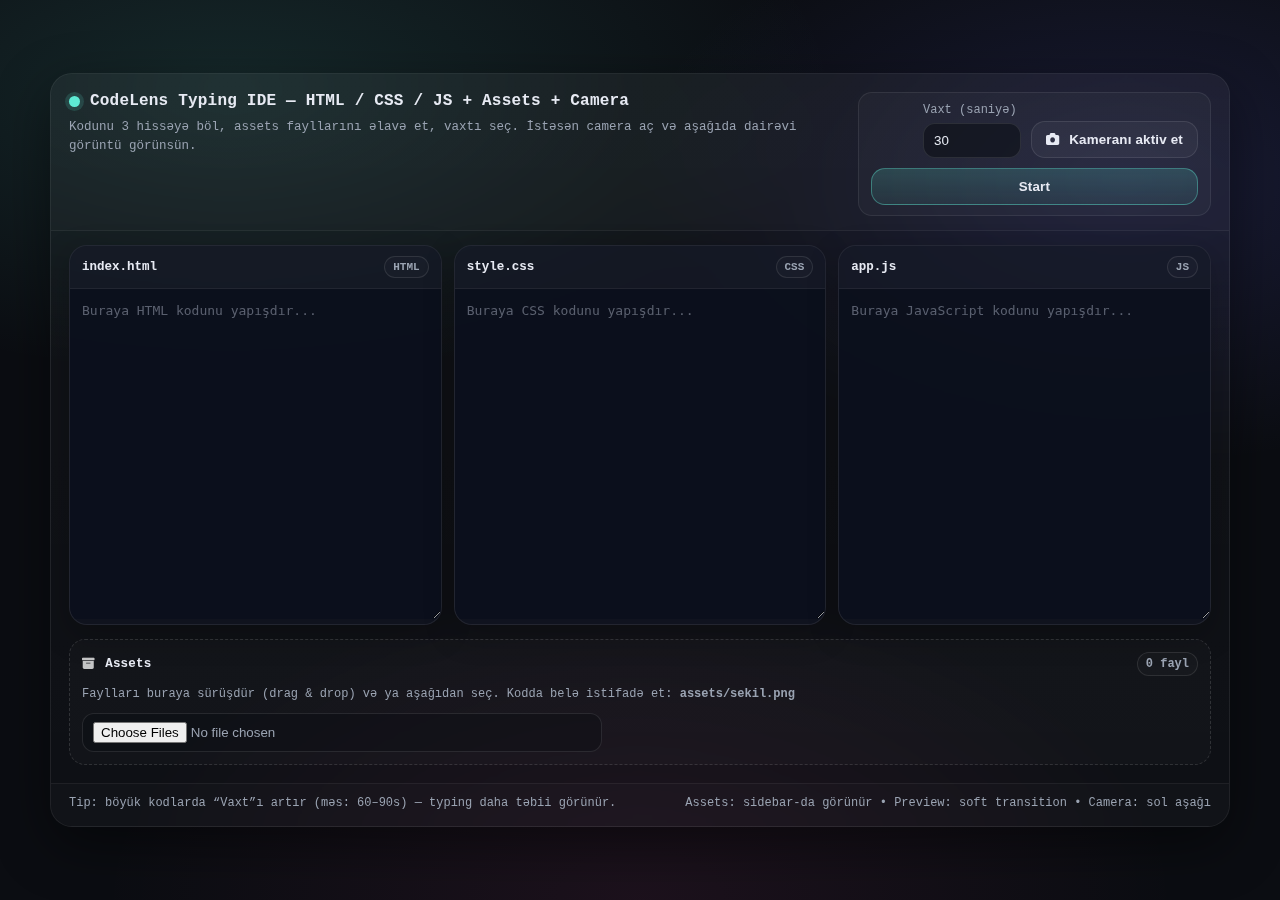
<file: index.html>
<!DOCTYPE html>
<html lang="az">
  <head>
    <meta charset="UTF-8" />
    <meta name="viewport" content="width=device-width, initial-scale=1.0" />
    <title>CodeLens Typing IDE (HTML/CSS/JS + Assets + Camera)</title>
    <link rel="icon" href="./assets/icon.png" />

    <!-- Font Awesome -->
    <link
      rel="stylesheet"
      href="./lib/fontawesome-free-6.5.2-web/css/all.min.css"
    />

    <!-- Prism.js -->
    <link href="./lib/prism/prism-tomorrow.min.css" rel="stylesheet" />
    <script defer src="./lib/prism/prism.min.js"></script>
    <script defer src="./lib/prism/prism-markup.min.js"></script>
    <script defer src="./lib/prism/prism-css.min.js"></script>
    <script defer src="./lib/prism/prism-javascript.min.js"></script>

    <link rel="stylesheet" href="./css/style.css" />
  </head>

  <body>
    <!-- Camera bubble -->
    <div class="camBubble" id="camBubble">
      <video id="camVideo" autoplay playsinline muted></video>
      <div class="camRing"></div>
      <div class="camBadge"><span class="camDot"></span> Camera</div>
    </div>

    <!-- SETUP -->
    <section id="setup">
      <div class="setupCard">
        <div class="setupHeader">
          <div class="hLeft">
            <div class="brandRow">
              <span class="badgeDot"></span>
              <span
                >CodeLens Typing IDE — HTML / CSS / JS + Assets + Camera</span
              >
            </div>
            <p class="subText">
              Kodunu 3 hissəyə böl, assets fayllarını əlavə et, vaxtı seç.
              İstəsən camera aç və aşağıda dairəvi görüntü görünsün.
            </p>
          </div>

          <div class="hRight">
            <div>
              <label for="time">Vaxt (saniyə)</label>
              <input id="time" type="number" min="1" value="30" />
            </div>

            <button class="btn btnGhost" id="cameraBtn" type="button">
              <i class="fa-solid fa-camera"></i>
              Kameranı aktiv et
            </button>

            <button class="btn" id="startBtn" type="button">Start</button>
          </div>
        </div>

        <div class="setupBody">
          <div class="grid">
            <div class="card">
              <div class="cardHeader">
                <div>index.html</div>
                <div class="chip">HTML</div>
              </div>
              <textarea
                id="inHtml"
                placeholder="Buraya HTML kodunu yapışdır..."
              ></textarea>
            </div>

            <div class="card">
              <div class="cardHeader">
                <div>style.css</div>
                <div class="chip">CSS</div>
              </div>
              <textarea
                id="inCss"
                placeholder="Buraya CSS kodunu yapışdır..."
              ></textarea>
            </div>

            <div class="card">
              <div class="cardHeader">
                <div>app.js</div>
                <div class="chip">JS</div>
              </div>
              <textarea
                id="inJs"
                placeholder="Buraya JavaScript kodunu yapışdır..."
              ></textarea>
            </div>
          </div>
        </div>

        <div class="assetsRow">
          <div class="assetBox" id="assetDrop">
            <div class="assetTop">
              <div class="assetTitle">
                <i class="fa-solid fa-box-archive"></i> Assets
              </div>
              <div class="assetCount" id="assetCount">0 fayl</div>
            </div>
            <div class="assetHint">
              Faylları buraya sürüşdür (drag & drop) və ya aşağıdan seç. Kodda
              belə istifadə et: <b>assets/sekil.png</b>
            </div>
            <div class="assetInput">
              <input type="file" id="assetInput" multiple />
            </div>
          </div>
        </div>

        <div class="setupFooter">
          <div>
            Tip: böyük kodlarda “Vaxt”ı artır (məs: 60–90s) — typing daha təbii
            görünür.
          </div>
          <div>
            Assets: sidebar-da görünür • Preview: soft transition • Camera: sol
            aşağı
          </div>
        </div>
      </div>
    </section>

    <!-- IDE -->
    <section id="ide">
      <div class="ideWrap">
        <aside class="sidebar">
          <div class="sbTop">
            <div class="brand"><span class="dot"></span> CodeLens</div>
            <div class="sub">Mini IDE</div>
          </div>

          <div class="fileList" id="codeFiles">
            <div class="file active" data-file="html">
              <div class="ico ico-html"><i class="fa-brands fa-html5"></i></div>
              <div class="meta">
                <div class="fname">index.html</div>
                <div class="hint">markup</div>
              </div>
            </div>

            <div class="file" data-file="css">
              <div class="ico ico-css">
                <i class="fa-brands fa-css3-alt"></i>
              </div>
              <div class="meta">
                <div class="fname">style.css</div>
                <div class="hint">styles</div>
              </div>
            </div>

            <div class="file" data-file="js">
              <div class="ico ico-js"><i class="fa-brands fa-js"></i></div>
              <div class="meta">
                <div class="fname">app.js</div>
                <div class="hint">logic</div>
              </div>
            </div>
          </div>

          <!-- ✅ Assets heç seçilməyibsə, JS bunu gizlədəcək -->
          <div class="fileList" id="assetsList" style="display: none">
            <div class="sectionLabel">
              <i class="fa-solid fa-folder-open"></i> assets/
            </div>
          </div>
        </aside>

        <main class="main">
          <div class="mainTop">
            <div class="tabTitle">
              <span id="activeFileName">index.html</span>
              <span class="pill" id="activeLangPill">HTML</span>
            </div>
            <div class="progress" id="progressText">0%</div>
          </div>

          <div class="editorArea" id="editorArea">
            <pre><code id="codeView" class="language-html"></code></pre>
          </div>
        </main>

        <section class="preview">
          <div class="previewTop">
            <div>Preview</div>
            <div id="previewStatus">—</div>
          </div>
          <div class="frames" id="frames"></div>
        </section>
      </div>
    </section>

    <div class="toast" id="toast"></div>

    <script src="./js/app.js"></script>
  </body>
</html>
</file>
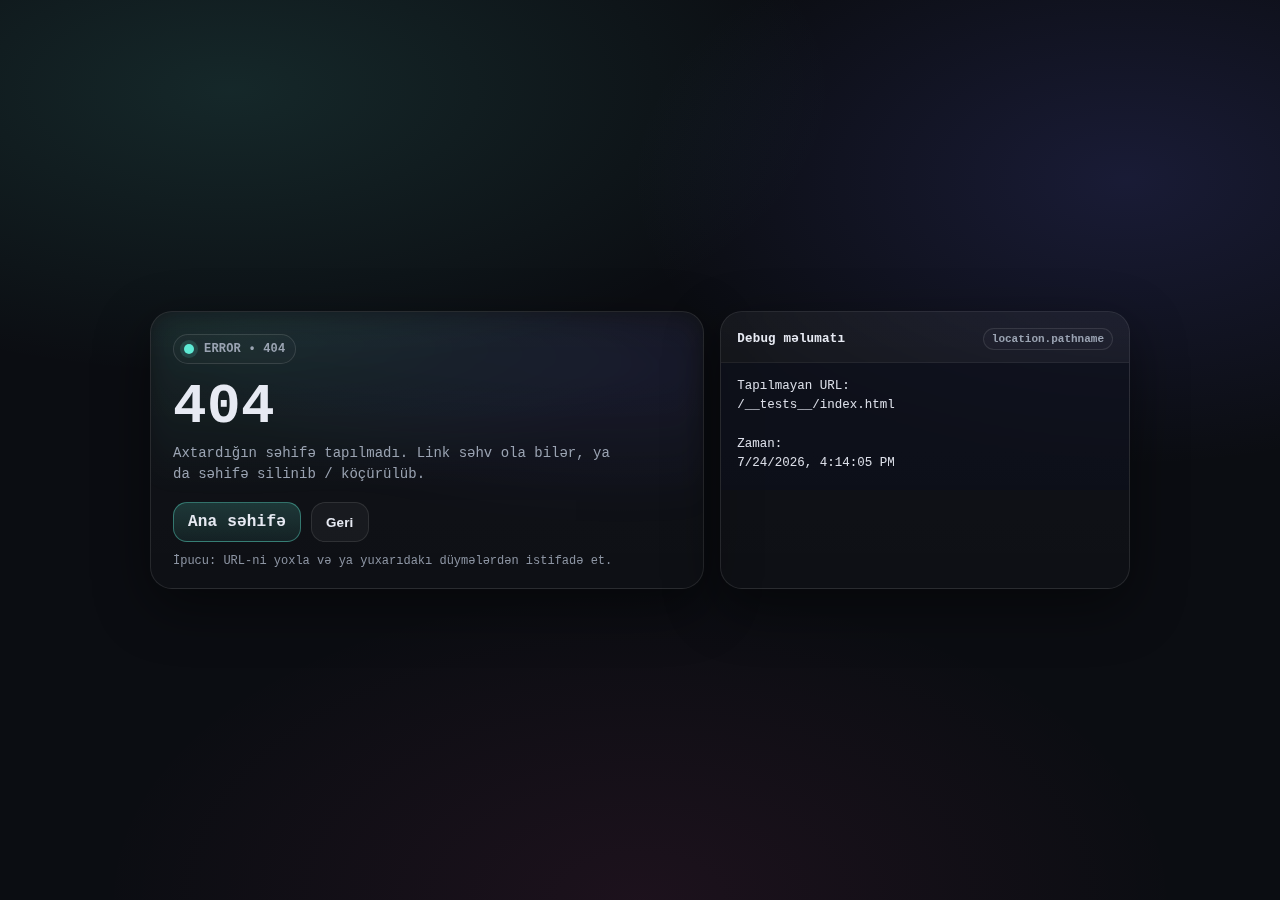
<file: __tests__/index.html>
<!DOCTYPE html>
<html lang="az">
  <head>
    <meta charset="UTF-8" />
    <meta name="viewport" content="width=device-width, initial-scale=1.0" />
    <title>404 — Səhifə tapılmadı</title>
    <style>
      :root {
        --bg: #0b0d12;
        --card: rgba(17, 21, 34, 0.72);
        --border: rgba(255, 255, 255, 0.1);
        --text: #e7eaf3;
        --muted: #9aa3b2;
        --accent: #5eead4;
        --accent2: #6366f1;
        --shadow: 0 18px 55px rgba(0, 0, 0, 0.45);
        --radius: 22px;
      }
      * {
        box-sizing: border-box;
      }
      body {
        margin: 0;
        min-height: 100vh;
        font-family: ui-monospace, SFMono-Regular, Menlo, Monaco, Consolas,
          "Liberation Mono", "Courier New", monospace;
        color: var(--text);
        background: radial-gradient(
            1100px 520px at 18% 10%,
            rgba(94, 234, 212, 0.12),
            transparent 55%
          ),
          radial-gradient(
            900px 520px at 88% 20%,
            rgba(99, 102, 241, 0.16),
            transparent 55%
          ),
          radial-gradient(
            900px 520px at 50% 100%,
            rgba(236, 72, 153, 0.08),
            transparent 60%
          ),
          var(--bg);
        display: grid;
        place-items: center;
        padding: 24px 16px;
      }

      .wrap {
        width: min(980px, 100%);
        display: grid;
        grid-template-columns: 1.15fr 0.85fr;
        gap: 16px;
      }

      .card {
        background: linear-gradient(
          180deg,
          rgba(255, 255, 255, 0.03),
          rgba(255, 255, 255, 0.015)
        );
        border: 1px solid var(--border);
        border-radius: var(--radius);
        box-shadow: var(--shadow);
        backdrop-filter: blur(10px);
        overflow: hidden;
      }

      .left {
        padding: 22px 22px 20px;
      }

      .badge {
        display: inline-flex;
        align-items: center;
        gap: 10px;
        padding: 7px 10px;
        border-radius: 999px;
        border: 1px solid rgba(255, 255, 255, 0.12);
        background: rgba(255, 255, 255, 0.02);
        color: var(--muted);
        font-size: 12px;
        font-weight: 800;
        letter-spacing: 0.2px;
      }
      .dot {
        width: 10px;
        height: 10px;
        border-radius: 999px;
        background: var(--accent);
        box-shadow: 0 0 0 4px rgba(94, 234, 212, 0.14);
      }

      h1 {
        margin: 14px 0 6px;
        font-size: clamp(34px, 6vw, 56px);
        letter-spacing: 0.4px;
        line-height: 1.05;
      }

      p {
        margin: 0;
        color: var(--muted);
        line-height: 1.55;
        font-size: 14px;
        max-width: 52ch;
      }

      .actions {
        margin-top: 16px;
        display: flex;
        gap: 10px;
        flex-wrap: wrap;
      }

      .btn {
        border: 1px solid rgba(94, 234, 212, 0.4);
        background: linear-gradient(
          180deg,
          rgba(94, 234, 212, 0.18),
          rgba(94, 234, 212, 0.08)
        );
        color: var(--text);
        padding: 10px 14px;
        border-radius: 14px;
        font-weight: 900;
        letter-spacing: 0.2px;
        cursor: pointer;
        text-decoration: none;
        display: inline-flex;
        align-items: center;
        justify-content: center;
        transition: transform 0.08s ease, filter 0.2s ease,
          border-color 0.2s ease;
        user-select: none;
      }
      .btn:hover {
        filter: brightness(1.05);
      }
      .btn:active {
        transform: translateY(1px);
      }

      .btnGhost {
        border: 1px solid rgba(255, 255, 255, 0.1);
        background: rgba(255, 255, 255, 0.04);
        color: var(--text);
      }
      .btnGhost:hover {
        background: rgba(255, 255, 255, 0.06);
      }

      .right {
        display: flex;
        flex-direction: column;
      }

      .rightTop {
        padding: 16px 16px 12px;
        border-bottom: 1px solid rgba(255, 255, 255, 0.06);
        background: rgba(255, 255, 255, 0.02);
        display: flex;
        justify-content: space-between;
        align-items: center;
        gap: 10px;
      }
      .miniTitle {
        font-weight: 900;
        font-size: 12.5px;
        letter-spacing: 0.2px;
      }
      .pill {
        font-size: 11px;
        color: var(--muted);
        border: 1px solid rgba(255, 255, 255, 0.1);
        background: rgba(255, 255, 255, 0.02);
        padding: 4px 8px;
        border-radius: 999px;
        font-weight: 800;
        white-space: nowrap;
      }

      .code {
        padding: 14px 16px 16px;
        background: rgba(12, 16, 28, 0.65);
        font-size: 12.5px;
        line-height: 1.55;
        color: rgba(231, 234, 243, 0.95);
        white-space: pre-wrap;
        word-break: break-word;
      }

      .glow {
        position: relative;
      }
      .glow::before {
        content: "";
        position: absolute;
        inset: -1px;
        border-radius: var(--radius);
        pointer-events: none;
        background: radial-gradient(
            700px 260px at 15% 10%,
            rgba(94, 234, 212, 0.18),
            transparent 60%
          ),
          radial-gradient(
            700px 260px at 85% 20%,
            rgba(99, 102, 241, 0.18),
            transparent 60%
          );
        opacity: 0.55;
        filter: blur(12px);
        z-index: -1;
      }

      .small {
        margin-top: 12px;
        font-size: 12px;
        color: rgba(154, 163, 178, 0.9);
      }

      @media (max-width: 880px) {
        .wrap {
          grid-template-columns: 1fr;
        }
      }
    </style>
  </head>

  <body>
    <div class="wrap">
      <div class="card left glow">
        <div class="badge"><span class="dot"></span> ERROR • 404</div>
        <h1>404</h1>
        <p>
          Axtardığın səhifə tapılmadı. Link səhv ola bilər, ya da səhifə silinib
          / köçürülüb.
        </p>

        <div class="actions">
          <a class="btn" href="/" aria-label="Ana səhifəyə qayıt">Ana səhifə</a>
          <button
            class="btn btnGhost"
            onclick="history.back()"
            aria-label="Geri qayıt"
          >
            Geri
          </button>
        </div>

        <div class="small">
          İpucu: URL-ni yoxla və ya yuxarıdakı düymələrdən istifadə et.
        </div>
      </div>

      <div class="card right">
        <div class="rightTop">
          <div class="miniTitle">Debug məlumatı</div>
          <div class="pill">location.pathname</div>
        </div>
        <div class="code" id="pathBox">Yüklənir...</div>
      </div>
    </div>

    <script>
      const box = document.getElementById("pathBox");
      const path =
        (location.pathname || "/") +
        (location.search || "") +
        (location.hash || "");
      box.textContent = `Tapılmayan URL:
${path}

Zaman:
${new Date().toLocaleString()}`;
    </script>
  </body>
</html>
</file>
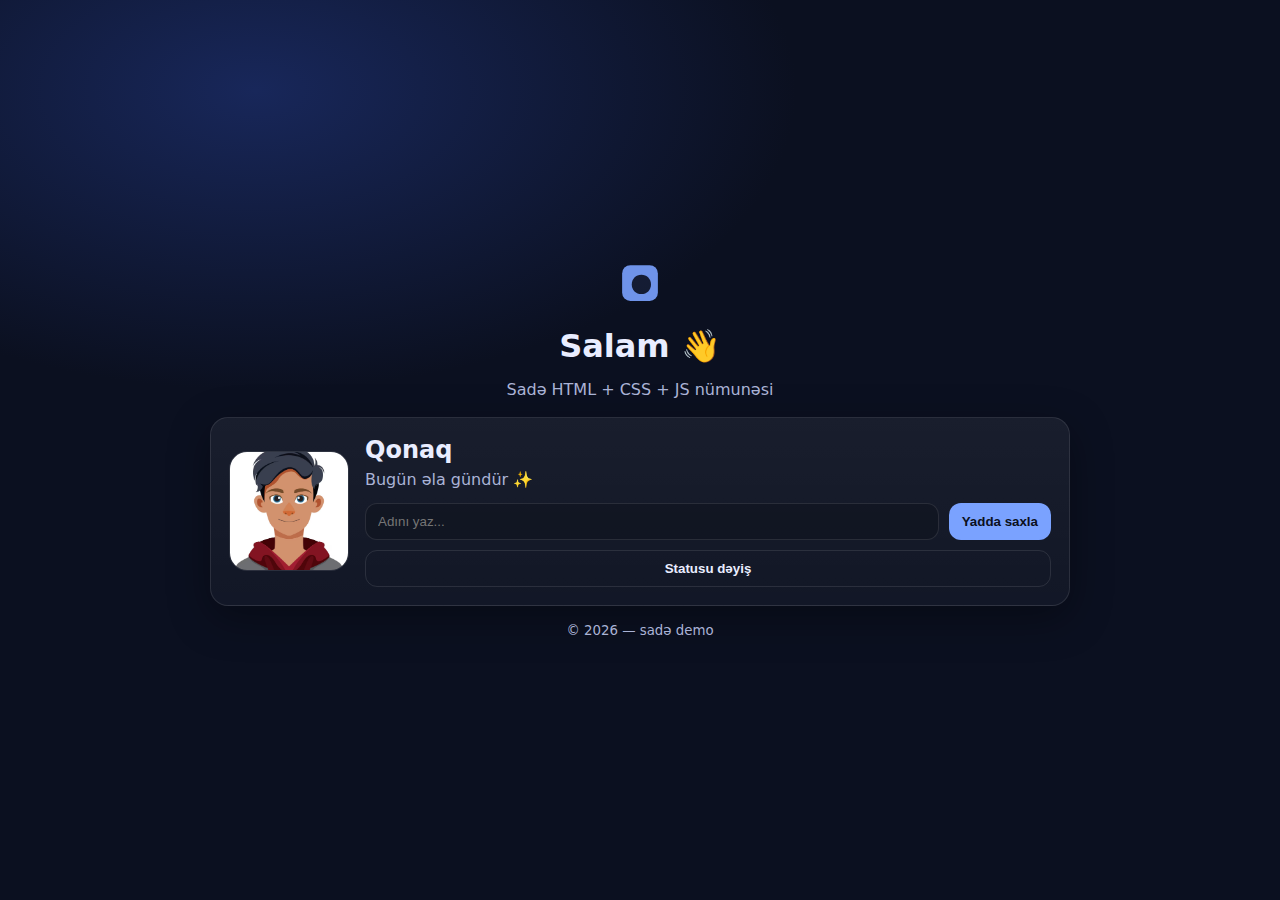
<file: __tests__/my-simple-page/index.html>
<!DOCTYPE html>
<html lang="az">
  <head>
    <meta charset="utf-8" />
    <meta name="viewport" content="width=device-width, initial-scale=1" />
    <title>Sadə Səhifə</title>
    <link rel="icon" href="assets/logo.svg" />
    <link rel="stylesheet" href="style.css" />
  </head>
  <body>
    <main class="wrap">
      <header class="top">
        <img class="logo" src="assets/logo.svg" alt="Logo" />
        <h1>Salam 👋</h1>
        <p class="sub">Sadə HTML + CSS + JS nümunəsi</p>
      </header>

      <section class="card" aria-label="Profil kartı">
        <img class="avatar" src="assets/avatar.png" alt="Avatar" />
        <div class="info">
          <h2 id="name">Qonaq</h2>
          <p id="status">Bugün əla gündür ✨</p>

          <div class="row">
            <input
              id="nameInput"
              type="text"
              placeholder="Adını yaz..."
              maxlength="20"
            />
            <button id="saveBtn" type="button">Yadda saxla</button>
          </div>

          <button id="toggleBtn" class="ghost" type="button">
            Statusu dəyiş
          </button>
        </div>
      </section>

      <footer class="foot">
        <small>© <span id="year"></span> — sadə demo</small>
      </footer>
    </main>

    <script src="app.js"></script>
  </body>
</html>
</file>
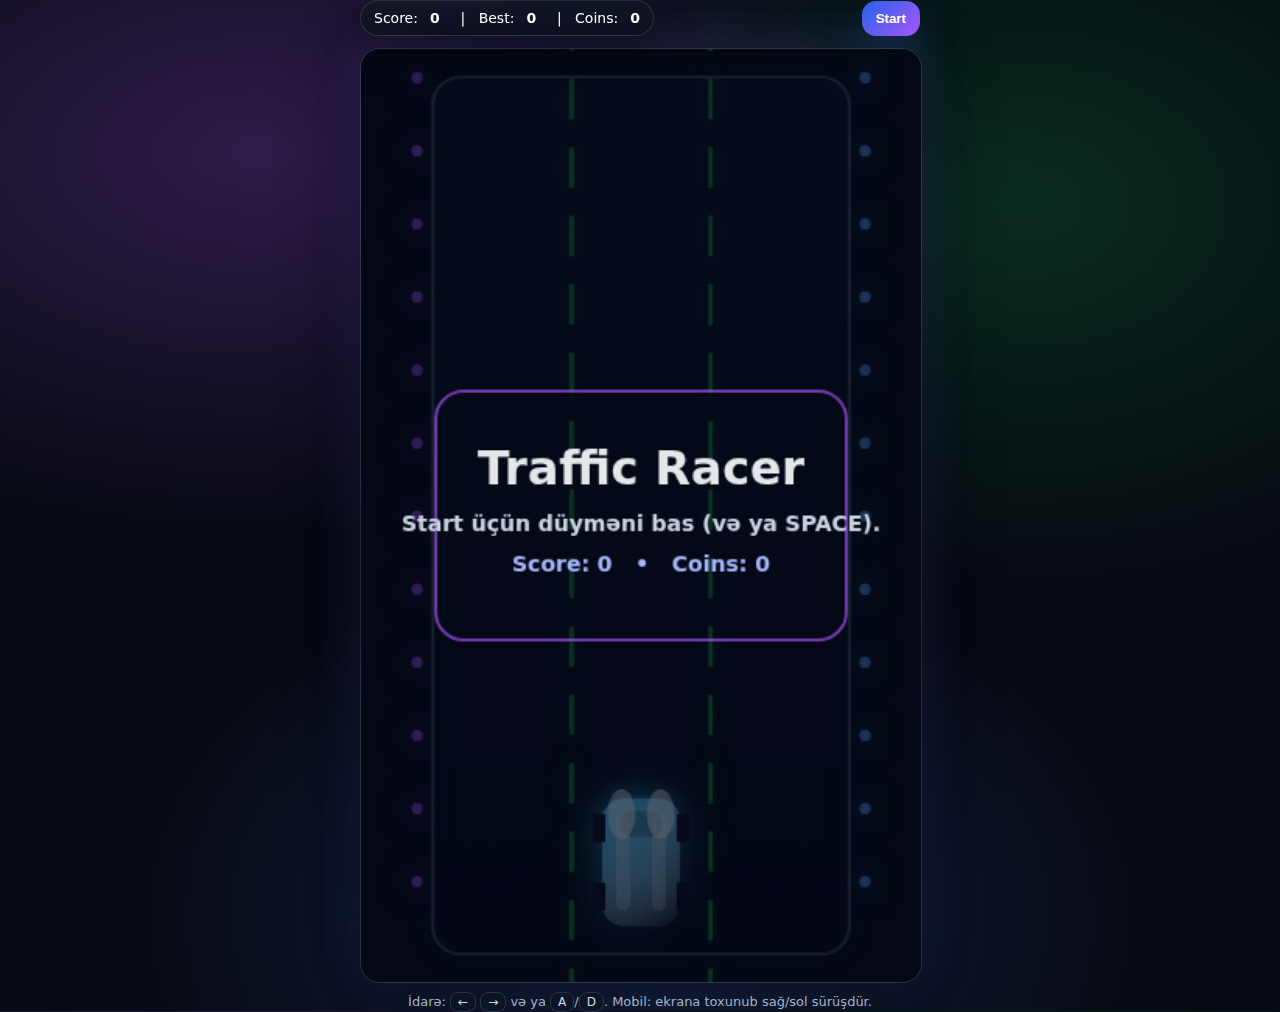
<file: __tests__/traffic-racer/index.html>
<!DOCTYPE html>
<html lang="az">
  <head>
    <meta charset="utf-8" />
    <meta name="viewport" content="width=device-width,initial-scale=1" />
    <title>Traffic Racer (Color Edition)</title>
    <link rel="stylesheet" href="style.css" />
  </head>
  <body>
    <div class="wrap">
      <div class="hud">
        <div class="pill">
          Score: <b id="score">0</b> &nbsp; | &nbsp; Best:
          <b id="best">0</b> &nbsp; | &nbsp; Coins: <b id="coins">0</b>
        </div>
        <button id="btn">Start</button>
      </div>

      <canvas id="game" width="360" height="600"></canvas>

      <div class="hint">
        İdarə: <span class="kbd">←</span> <span class="kbd">→</span> və ya
        <span class="kbd">A</span>/<span class="kbd">D</span>. Mobil: ekrana
        toxunub sağ/sol sürüşdür.
      </div>
    </div>

    <script src="app.js"></script>
  </body>
</html>
</file>
<file: css/style.css>
:root {
  --bg: #0b0d12;
  --panel: rgba(17, 21, 34, 0.72);
  --panel2: rgba(12, 16, 28, 0.78);
  --border: #232a3a;
  --text: #e7eaf3;
  --muted: #9aa3b2;
  --accent: #5eead4;
  --accent2: #6366f1;
  --shadow: 0 18px 55px rgba(0, 0, 0, 0.45);
  --radius: 18px;
}
* {
  box-sizing: border-box;
}

body {
  margin: 0;
  font-family: ui-monospace, SFMono-Regular, Menlo, Monaco, Consolas,
    "Liberation Mono", "Courier New", monospace;
  color: var(--text);
  background: radial-gradient(
      1100px 520px at 18% 10%,
      rgba(94, 234, 212, 0.12),
      transparent 55%
    ),
    radial-gradient(
      900px 520px at 88% 20%,
      rgba(99, 102, 241, 0.16),
      transparent 55%
    ),
    radial-gradient(
      900px 520px at 50% 100%,
      rgba(236, 72, 153, 0.08),
      transparent 60%
    ),
    var(--bg);
  min-height: 100vh;
}

/* ------------ SETUP ------------ */
#setup {
  min-height: 100vh;
  display: grid;
  place-items: center;
  padding: 24px 16px;
}

.setupCard {
  width: min(1180px, 100%);
  border: 1px solid rgba(255, 255, 255, 0.08);
  background: linear-gradient(
    180deg,
    rgba(255, 255, 255, 0.03),
    rgba(255, 255, 255, 0.015)
  );
  border-radius: 22px;
  box-shadow: var(--shadow);
  overflow: hidden;
  backdrop-filter: blur(10px);
}

.setupHeader {
  display: flex;
  justify-content: space-between;
  align-items: flex-start;
  gap: 14px;
  padding: 18px 18px 14px;
  border-bottom: 1px solid rgba(255, 255, 255, 0.06);
  background: rgba(255, 255, 255, 0.02);
}

.hLeft {
  display: flex;
  flex-direction: column;
  gap: 8px;
}
.brandRow {
  display: flex;
  align-items: center;
  gap: 10px;
  font-weight: 900;
  letter-spacing: 0.2px;
  font-size: 16px;
}
.badgeDot {
  width: 11px;
  height: 11px;
  border-radius: 999px;
  background: var(--accent);
  box-shadow: 0 0 0 4px rgba(94, 234, 212, 0.15);
}
.subText {
  margin: 0;
  color: var(--muted);
  font-size: 12.5px;
  line-height: 1.45;
  max-width: 820px;
}

.hRight {
  display: flex;
  align-items: flex-end;
  gap: 10px;
  padding: 10px 12px;
  background: rgba(255, 255, 255, 0.03);
  border: 1px solid rgba(255, 255, 255, 0.08);
  border-radius: 14px;
  flex-wrap: wrap;
  justify-content: flex-end;
  min-width: 320px;
}

label {
  font-size: 12px;
  color: var(--muted);
  display: block;
  margin-bottom: 6px;
}

input[type="number"] {
  width: 98px;
  padding: 9px 10px;
  border-radius: 12px;
  border: 1px solid rgba(255, 255, 255, 0.1);
  background: rgba(10, 12, 18, 0.55);
  color: var(--text);
  outline: none;
}
input[type="number"]:focus {
  border-color: rgba(94, 234, 212, 0.35);
  box-shadow: 0 0 0 4px rgba(94, 234, 212, 0.1);
}

.btn {
  padding: 10px 14px;
  border-radius: 14px;
  border: 1px solid rgba(94, 234, 212, 0.38);
  background: linear-gradient(
    180deg,
    rgba(94, 234, 212, 0.18),
    rgba(94, 234, 212, 0.08)
  );
  color: var(--text);
  cursor: pointer;
  font-weight: 800;
  letter-spacing: 0.2px;
  transition: transform 0.08s ease, filter 0.2s ease, border-color 0.2s ease,
    background 0.2s ease;
  user-select: none;
  white-space: nowrap;
  display: inline-flex;
  align-items: center;
  gap: 10px;
}
.btn:hover {
  filter: brightness(1.05);
}
.btn:active {
  transform: translateY(1px);
}

.btnGhost {
  border: 1px solid rgba(255, 255, 255, 0.1);
  background: rgba(255, 255, 255, 0.04);
}
.btnGhost:hover {
  background: rgba(255, 255, 255, 0.06);
}

.btnOn {
  border-color: rgba(94, 234, 212, 0.55);
  background: linear-gradient(
    180deg,
    rgba(94, 234, 212, 0.24),
    rgba(94, 234, 212, 0.1)
  );
}

/* Start düyməsi 100% + mərkəz */
#startBtn {
  flex: 1 1 100%;
  width: 100%;
  justify-content: center;
  text-align: center;
}

.setupBody {
  padding: 14px 18px 14px;
}

.grid {
  display: grid;
  grid-template-columns: 1fr 1fr 1fr;
  gap: 12px;
}

.card {
  border: 1px solid rgba(255, 255, 255, 0.08);
  background: var(--panel);
  border-radius: var(--radius);
  overflow: hidden;
  box-shadow: 0 10px 30px rgba(0, 0, 0, 0.25);
}

.cardHeader {
  padding: 10px 12px;
  display: flex;
  align-items: center;
  justify-content: space-between;
  border-bottom: 1px solid rgba(255, 255, 255, 0.06);
  background: rgba(255, 255, 255, 0.02);
  font-size: 12.5px;
  font-weight: 900;
}

.chip {
  font-size: 11px;
  color: var(--muted);
  padding: 4px 8px;
  border-radius: 999px;
  border: 1px solid rgba(255, 255, 255, 0.1);
  background: rgba(255, 255, 255, 0.02);
  font-weight: 800;
}

textarea {
  width: 100%;
  height: 330px;
  padding: 12px;
  border: 0;
  outline: none;
  resize: vertical;
  background: var(--panel2);
  color: var(--text);
  font-size: 13px;
  line-height: 1.5;
}
textarea::placeholder {
  color: rgba(154, 163, 178, 0.55);
}
textarea:focus {
  box-shadow: inset 0 0 0 2px rgba(94, 234, 212, 0.18);
}

.assetsRow {
  display: flex;
  gap: 12px;
  padding: 0 18px 18px;
  align-items: stretch;
}

.assetBox {
  flex: 1;
  border: 1px dashed rgba(255, 255, 255, 0.12);
  background: rgba(255, 255, 255, 0.02);
  border-radius: 16px;
  padding: 12px;
  display: flex;
  flex-direction: column;
  gap: 10px;
  min-height: 92px;
}
.assetTop {
  display: flex;
  justify-content: space-between;
  align-items: center;
  gap: 10px;
}
.assetTitle {
  display: flex;
  align-items: center;
  gap: 10px;
  font-weight: 900;
  font-size: 12.5px;
  letter-spacing: 0.2px;
}
.assetTitle i {
  color: rgba(255, 255, 255, 0.75);
}
.assetHint {
  font-size: 12px;
  color: var(--muted);
  line-height: 1.35;
}
.assetInput {
  display: flex;
  align-items: center;
  gap: 10px;
  flex-wrap: wrap;
}
input[type="file"] {
  padding: 8px 10px;
  border-radius: 12px;
  border: 1px solid rgba(255, 255, 255, 0.1);
  background: rgba(10, 12, 18, 0.35);
  color: var(--muted);
  width: min(520px, 100%);
}
.assetCount {
  font-size: 12px;
  color: var(--muted);
  border: 1px solid rgba(255, 255, 255, 0.1);
  background: rgba(255, 255, 255, 0.02);
  padding: 4px 8px;
  border-radius: 999px;
  font-weight: 800;
  white-space: nowrap;
}

.setupFooter {
  padding: 12px 18px 16px;
  border-top: 1px solid rgba(255, 255, 255, 0.06);
  display: flex;
  justify-content: space-between;
  align-items: center;
  gap: 10px;
  color: var(--muted);
  font-size: 12px;
  background: rgba(255, 255, 255, 0.015);
}

/* ------------ IDE ------------ */
#ide {
  display: none;
  height: 100vh;
  width: 100vw;
}
.ideWrap {
  height: 100%;
  display: flex;
}

.sidebar {
  width: 260px;
  background: rgba(17, 21, 34, 0.65);
  border-right: 1px solid var(--border);
  padding: 14px 10px;
  display: flex;
  flex-direction: column;
  gap: 10px;
  overflow: auto;
}

.sbTop {
  padding: 8px 10px;
  border: 1px solid rgba(255, 255, 255, 0.06);
  border-radius: 14px;
  background: rgba(255, 255, 255, 0.02);
}
.brand {
  font-weight: 900;
  font-size: 13px;
  letter-spacing: 0.3px;
  display: flex;
  align-items: center;
  gap: 8px;
}
.dot {
  width: 10px;
  height: 10px;
  border-radius: 999px;
  background: var(--accent2);
  box-shadow: 0 0 0 3px rgba(99, 102, 241, 0.15);
}
.sub {
  margin-top: 6px;
  font-size: 12px;
  color: var(--muted);
  line-height: 1.35;
}

.fileList {
  display: flex;
  flex-direction: column;
  gap: 6px;
  padding: 6px 4px;
}

.sectionLabel {
  padding: 10px 10px 6px;
  font-size: 11px;
  color: rgba(154, 163, 178, 0.95);
  text-transform: uppercase;
  letter-spacing: 0.9px;
  display: flex;
  align-items: center;
  gap: 8px;
  user-select: none;
}
.sectionLabel i {
  opacity: 0.9;
}

.file {
  display: flex;
  align-items: center;
  gap: 10px;
  padding: 10px;
  border-radius: 12px;
  cursor: pointer;
  border: 1px solid transparent;
  background: transparent;
  color: var(--text);
  transition: background 0.15s ease, border 0.15s ease;
  user-select: none;
}
.file:hover {
  background: rgba(255, 255, 255, 0.04);
  border-color: rgba(255, 255, 255, 0.06);
}
.file.active {
  background: rgba(99, 102, 241, 0.12);
  border-color: rgba(99, 102, 241, 0.25);
}

.ico {
  width: 30px;
  height: 30px;
  border-radius: 11px;
  display: grid;
  place-items: center;
  background: rgba(255, 255, 255, 0.04);
  border: 1px solid rgba(255, 255, 255, 0.06);
  font-weight: 900;
  color: var(--muted);
  flex: 0 0 auto;
}
.ico i {
  font-size: 14px;
  line-height: 1;
}

.ico-html {
  color: #f59e0b;
}
.ico-css {
  color: #60a5fa;
}
.ico-js {
  color: #facc15;
}
.ico-asset {
  color: rgba(231, 234, 243, 0.9);
}

.meta {
  display: flex;
  flex-direction: column;
  gap: 2px;
  min-width: 0;
}
.fname {
  font-size: 12.5px;
  font-weight: 800;
  white-space: nowrap;
  overflow: hidden;
  text-overflow: ellipsis;
}
.hint {
  font-size: 11px;
  color: var(--muted);
}

.main {
  flex: 1;
  display: flex;
  flex-direction: column;
  min-width: 0;
  border-right: 1px solid var(--border);
  background: rgba(11, 13, 18, 0.25);
}

.mainTop {
  height: 52px;
  display: flex;
  align-items: center;
  justify-content: space-between;
  padding: 0 14px;
  border-bottom: 1px solid rgba(255, 255, 255, 0.06);
  background: rgba(255, 255, 255, 0.02);
}

.tabTitle {
  display: flex;
  align-items: center;
  gap: 10px;
  font-weight: 900;
  font-size: 13px;
}
.pill {
  font-size: 11px;
  color: var(--muted);
  border: 1px solid rgba(255, 255, 255, 0.1);
  padding: 4px 8px;
  border-radius: 999px;
  background: rgba(255, 255, 255, 0.02);
  font-weight: 800;
}
.progress {
  font-size: 12px;
  color: var(--muted);
}

.editorArea {
  flex: 1;
  overflow: auto;
  padding: 14px;
  background: rgba(30, 30, 30, 0.55);
}

pre {
  margin: 0;
}
code {
  white-space: pre-wrap;
}

.preview {
  width: 50%;
  background: #0d1018;
  position: relative;
  overflow: hidden;
}
.previewTop {
  height: 52px;
  display: flex;
  align-items: center;
  justify-content: space-between;
  padding: 0 14px;
  border-bottom: 1px solid rgba(255, 255, 255, 0.06);
  background: rgba(255, 255, 255, 0.02);
  color: var(--muted);
  font-size: 12px;
}
.frames {
  position: absolute;
  inset: 52px 0 0 0;
}
.previewFrame {
  position: absolute;
  inset: 0;
  width: 100%;
  height: 100%;
  border: none;
  background: transparent;
}
.fadeIn {
  opacity: 0;
  animation: fadeIn 240ms ease-out forwards;
}
@keyframes fadeIn {
  to {
    opacity: 1;
  }
}

.toast {
  position: fixed;
  left: 50%;
  bottom: 20px;
  transform: translateX(-50%);
  background: rgba(17, 21, 34, 0.92);
  border: 1px solid rgba(255, 255, 255, 0.1);
  padding: 10px 12px;
  border-radius: 14px;
  color: var(--text);
  font-size: 12px;
  box-shadow: var(--shadow);
  opacity: 0;
  pointer-events: none;
  transition: opacity 0.18s ease, transform 0.18s ease;
  z-index: 9999;
}
.toast.show {
  opacity: 1;
  transform: translateX(-50%) translateY(-2px);
}

/* -------- Camera bubble (fixed bottom-left) -------- */
.camBubble {
  position: fixed;
  left: 16px;
  bottom: 16px;
  width: 170px;
  height: 170px;
  border-radius: 999px;
  overflow: hidden;
  background: rgba(255, 255, 255, 0.04);
  border: 1px solid rgba(255, 255, 255, 0.14);
  box-shadow: 0 18px 55px rgba(0, 0, 0, 0.55);
  display: none;
  z-index: 10000;
  backdrop-filter: blur(6px);
}
.camBubble.show {
  display: block;
}
.camBubble video {
  width: 100%;
  height: 100%;
  object-fit: cover;
  transform: scaleX(-1);
  display: block;
}
.camRing {
  position: absolute;
  inset: 0;
  border-radius: 999px;
  pointer-events: none;
  box-shadow: inset 0 0 0 3px rgba(94, 234, 212, 0.18);
}
.camBadge {
  position: absolute;
  left: 50%;
  top: 10px;
  transform: translateX(-50%);
  background: rgba(0, 0, 0, 0.45);
  border: 1px solid rgba(255, 255, 255, 0.18);
  color: rgba(231, 234, 243, 0.95);
  font-size: 11px;
  padding: 6px 10px;
  border-radius: 999px;
  display: flex;
  align-items: center;
  justify-content: center;
  gap: 8px;
  user-select: none;
  min-width: 92px;
  text-align: center;
}
.camDot {
  width: 8px;
  height: 8px;
  border-radius: 999px;
  background: #22c55e;
  box-shadow: 0 0 0 4px rgba(34, 197, 94, 0.18);
}

@media (max-width: 980px) {
  .grid {
    grid-template-columns: 1fr;
  }
  textarea {
    height: 250px;
  }
  .preview {
    width: 45%;
  }
  .sidebar {
    width: 230px;
  }
  .assetsRow {
    flex-direction: column;
  }
  .camBubble {
    width: 140px;
    height: 140px;
    left: 12px;
    bottom: 12px;
  }
}
</file>
<file: __tests__/my-simple-page/style.css>
:root {
  --bg: #0b1020;
  --card: #111a33;
  --text: #e9edff;
  --muted: #aab3d6;
  --accent: #7aa2ff;
  --border: rgba(255, 255, 255, 0.1);
}

* {
  box-sizing: border-box;
}
body {
  margin: 0;
  font-family: system-ui, -apple-system, Segoe UI, Roboto, Arial, sans-serif;
  color: var(--text);
  background: radial-gradient(
    900px 500px at 20% 10%,
    #18275a 0%,
    var(--bg) 60%
  );
  min-height: 100vh;
  display: flex;
  align-items: center;
  justify-content: center;
  padding: 24px;
}

.wrap {
  width: min(860px, 100%);
}

.top {
  text-align: center;
  margin-bottom: 18px;
}
.logo {
  width: 44px;
  height: 44px;
  display: block;
  margin: 0 auto 10px;
  opacity: 0.9;
}
.sub {
  color: var(--muted);
  margin-top: -6px;
}

.card {
  background: linear-gradient(
    180deg,
    rgba(255, 255, 255, 0.06),
    rgba(255, 255, 255, 0.03)
  );
  border: 1px solid var(--border);
  border-radius: 18px;
  padding: 18px;
  display: grid;
  gap: 16px;
  grid-template-columns: 120px 1fr;
  align-items: center;
  box-shadow: 0 12px 40px rgba(0, 0, 0, 0.35);
}

.avatar {
  width: 120px;
  height: 120px;
  border-radius: 18px;
  object-fit: cover;
  border: 1px solid var(--border);
}

.info h2 {
  margin: 0 0 6px;
}
#status {
  margin: 0 0 14px;
  color: var(--muted);
}

.row {
  display: flex;
  gap: 10px;
  margin-bottom: 10px;
}

input {
  flex: 1;
  padding: 10px 12px;
  border-radius: 12px;
  border: 1px solid var(--border);
  background: rgba(0, 0, 0, 0.15);
  color: var(--text);
  outline: none;
}

button {
  padding: 10px 12px;
  border-radius: 12px;
  border: 1px solid transparent;
  background: var(--accent);
  color: #0b1020;
  font-weight: 700;
  cursor: pointer;
}

button:hover {
  filter: brightness(1.05);
}

.ghost {
  width: 100%;
  background: transparent;
  color: var(--text);
  border-color: var(--border);
}

.foot {
  text-align: center;
  margin-top: 14px;
  color: var(--muted);
}

@media (max-width: 520px) {
  .card {
    grid-template-columns: 1fr;
    text-align: center;
  }
  .avatar {
    margin: 0 auto;
  }
  .row {
    flex-direction: column;
  }
}
</file>
<file: __tests__/traffic-racer/style.css>
:root {
  color-scheme: dark;
}
body {
  margin: 0;
  min-height: 100vh;
  display: grid;
  place-items: center;
  font-family: system-ui, -apple-system, Segoe UI, Roboto, Arial, sans-serif;
  background: radial-gradient(
      1200px 700px at 20% 15%,
      rgba(168, 85, 247, 0.25),
      transparent 55%
    ),
    radial-gradient(
      1000px 700px at 80% 20%,
      rgba(34, 197, 94, 0.18),
      transparent 55%
    ),
    radial-gradient(
      900px 650px at 50% 90%,
      rgba(59, 130, 246, 0.22),
      transparent 55%
    ),
    linear-gradient(#050810, #070a12);
}
.wrap {
  width: min(560px, 92vw);
}
.hud {
  display: flex;
  justify-content: space-between;
  align-items: center;
  margin: 0 0 12px;
  gap: 10px;
}
.hud .pill {
  background: linear-gradient(
    180deg,
    rgba(17, 24, 39, 0.78),
    rgba(10, 15, 25, 0.72)
  );
  border: 1px solid rgba(148, 163, 184, 0.22);
  padding: 9px 13px;
  border-radius: 999px;
  display: flex;
  gap: 12px;
  align-items: center;
  font-size: 14px;
  box-shadow: 0 12px 40px rgba(0, 0, 0, 0.35);
  backdrop-filter: blur(10px);
}
button {
  border: none;
  color: white;
  cursor: pointer;
  padding: 10px 14px;
  border-radius: 14px;
  font-weight: 700;
  background: linear-gradient(135deg, #2563eb, #a855f7);
  box-shadow: 0 14px 40px rgba(37, 99, 235, 0.25);
}
button:active {
  transform: translateY(1px);
}

canvas {
  width: 100%;
  aspect-ratio: 3 / 5;
  border-radius: 20px;
  border: 1px solid rgba(148, 163, 184, 0.22);
  box-shadow: 0 22px 70px rgba(0, 0, 0, 0.55), 0 0 60px rgba(168, 85, 247, 0.1),
    0 0 50px rgba(59, 130, 246, 0.12);
  display: block;
  touch-action: none;
}
.hint {
  margin-top: 10px;
  color: #b6c3dd;
  font-size: 13px;
  line-height: 1.35;
  text-align: center;
  opacity: 0.9;
}
.kbd {
  padding: 2px 7px;
  border-radius: 8px;
  border: 1px solid rgba(148, 163, 184, 0.25);
  background: rgba(14, 21, 35, 0.65);
  color: #e6f0ff;
  font-size: 12px;
}
</file>
